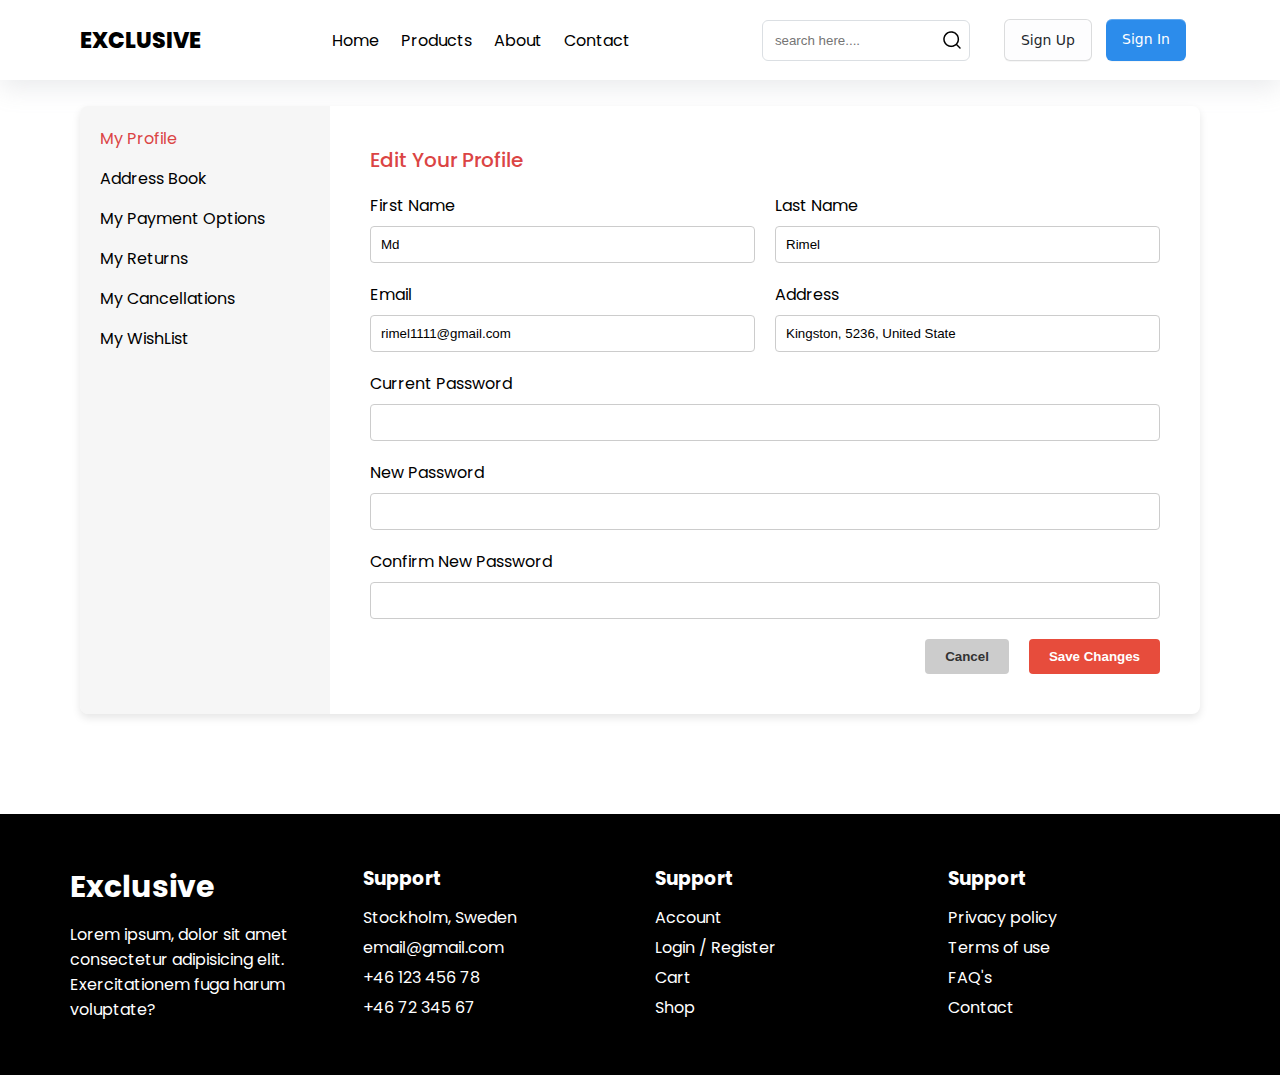
<file: profile.html>
<!DOCTYPE html>
<html lang="en">
  <head>
    <meta charset="UTF-8" />
    <meta name="viewport" content="width=device-width, initial-scale=1.0" />
    <title>Profile</title>
    <link rel="stylesheet" href="./css/styles.css" />

    <link rel="stylesheet" href="./css/profile.css" />
  </head>

  <body>
    <nav class="nav">
      <div class="container nav_container">
        <a href="#" class="nav_logo">EXCLUSIVE</a>
        <ul class="nav_list">
          <li class="nav_item">
            <a href="./index.html" class="nav_link">Home</a>
          </li>
          <li class="nav_item">
            <a href="./products.html" class="nav_link">Products</a>
          </li>
          <li class="nav_item">
            <a href="./about.html" class="nav_link">About</a>
          </li>
          <li class="nav_item">
            <a href="./contact.html" class="nav_link">Contact</a>
          </li>
        </ul>
        <div class="nav_items">
          <form action="#" class="nav_form">
            <input
              type="text"
              class="nav_input"
              placeholder="search here...."
            />
            <img src="./image/search.png" alt="" class="nav_search" />
          </form>
          <!-- Div cho trạng thái chưa đăng nhập -->
          <div class="auth-actions">
            <a href="./sign-up.html" class="button-4" role="button">Sign Up</a>

            <a href="./login.html" class="btn-login" role="button">Sign In</a>
            <div></div>
          </div>
          <!-- Div cho trạng thái đã đăng nhập -->
          <div class="user-actions">
            <a href="./liked.html" class="user-actions-liked">
              <img src="./image/heart.png" alt="" />
            </a>

            <a href="/cart.html">
              <img src="./image/cart.png" alt="" />
            </a>
            <a href="./profile.html">
              <img src="./image/user.png" alt="" />
            </a>
          </div>
        </div>
        <span class="hamburger">
          <svg
            xmlns="http://www.w3.org/2000/svg"
            fill="none"
            viewBox="0 0 24 24"
            stroke-width="1.5"
            stroke="currentColor"
            class="w-6 h-6"
          >
            <path
              stroke-linecap="round"
              stroke-linejoin="round"
              d="M3.75 6.75h16.5M3.75 12h16.5m-16.5 5.25h16.5"
            />
          </svg>
        </span>
      </div>
    </nav>
    <nav class="mobile_nav mobile_nav_hide">
      <div class="nav-mobile">
        <form action="#" class="nav_form">
          <input type="text" class="nav_input" placeholder="search here...." />
          <img src="./image/search.png" alt="" class="nav_search" />
        </form>
        <!-- Div cho trạng thái chưa đăng nhập -->
        <div class="auth-actions">
          <a href="./sign-up.html" class="button-4" role="button">Sign Up</a>

          <a href="./login.html" class="btn-login" role="button">Sign In</a>
          <div></div>
        </div>
        <!-- Div cho trạng thái đã đăng nhập -->
        <div class="user-actions">
          <a href="./liked.html" class="user-actions-liked">
            <img src="./image/heart.png" alt="" />
          </a>

          <a href="/cart.html">
            <img src="./image/cart.png" alt="" />
          </a>
          <a href="./profile.html">
            <img src="./image/user.png" alt="" />
          </a>
        </div>
      </div>
      <ul class="mobile_nav_list">
        <li class="mobile_nav_item">
          <a href="./index.html" class="mobile_nav_link">Home</a>
        </li>
        <li class="mobile_nav_item">
          <a href="./products.html" class="mobile_nav_link">Products</a>
        </li>
        <li class="mobile_nav_item">
          <a href="./about.html" class="mobile_nav_link">About</a>
        </li>
        <li class="mobile_nav_item">
          <a href="./contact.html" class="mobile_nav_link">Contact</a>
        </li>
        <li class="mobile_nav_item">
          <a href="/sign-up.html" class="mobile_nav_link">Sign Up</a>
        </li>
        <li class="mobile_nav_item">
          <a href="/cart.html" class="mobile_nav_link">Cart</a>
        </li>
        <li class="mobile_nav_item">
          <a href="./checkOut.html" class="mobile_nav_link">Check Cout</a>
        </li>
      </ul>
    </nav>
    <section class="section">
      <div class="container">
        <div class="profile">
          <div class="sidebar">
            <ul class="menu">
              <li class="menu-item active"><a href="#">My Profile</a></li>
              <li class="menu-item"><a href="#">Address Book</a></li>
              <li class="menu-item"><a href="#">My Payment Options</a></li>
              <li class="menu-item"><a href="#">My Returns</a></li>
              <li class="menu-item"><a href="#">My Cancellations</a></li>
              <li class="menu-item"><a href="#">My WishList</a></li>
            </ul>
          </div>
          <div class="content">
            <h2>Edit Your Profile</h2>
            <form>
              <div class="form-row">
                <div class="form-group">
                  <label for="first-name">First Name</label>
                  <input type="text" id="first-name" value="Md" />
                </div>
                <div class="form-group">
                  <label for="last-name">Last Name</label>
                  <input type="text" id="last-name" value="Rimel" />
                </div>
              </div>
              <div class="form-row">
                <div class="form-group">
                  <label for="email">Email</label>
                  <input type="email" id="email" value="rimel1111@gmail.com" />
                </div>
                <div class="form-group">
                  <label for="address">Address</label>
                  <input
                    type="text"
                    id="address"
                    value="Kingston, 5236, United State"
                  />
                </div>
              </div>
              <div class="form-row">
                <div class="form-group full-width">
                  <label for="current-password">Current Password</label>
                  <input type="password" id="current-password" />
                </div>
              </div>
              <div class="form-row">
                <div class="form-group full-width">
                  <label for="new-password">New Password</label>
                  <input type="password" id="new-password" />
                </div>
              </div>
              <div class="form-row">
                <div class="form-group full-width">
                  <label for="confirm-password">Confirm New Password</label>
                  <input type="password" id="confirm-password" />
                </div>
              </div>
              <div class="form-actions">
                <button type="button" class="cancel-btn">Cancel</button>
                <button type="submit" class="save-btn">Save Changes</button>
              </div>
            </form>
          </div>
        </div>
      </div>
    </section>

    <footer class="footer">
      <div class="container footer_container">
        <div class="footer_item">
          <a href="#" class="footer_logo">Exclusive</a>
          <div class="footer_p">
            Lorem ipsum, dolor sit amet consectetur adipisicing elit.
            Exercitationem fuga harum voluptate?
          </div>
        </div>
        <div class="footer_item">
          <h3 class="footer_item_titl">Support</h3>
          <ul class="footer_list">
            <li class="li footer_list_item">Stockholm, Sweden</li>
            <li class="li footer_list_item">email@gmail.com</li>
            <li class="li footer_list_item">+46 123 456 78</li>
            <li class="li footer_list_item">+46 72 345 67</li>
          </ul>
        </div>
        <div class="footer_item">
          <h3 class="footer_item_titl">Support</h3>
          <ul class="footer_list">
            <li class="li footer_list_item">Account</li>
            <li class="li footer_list_item">Login / Register</li>
            <li class="li footer_list_item">Cart</li>
            <li class="li footer_list_item">Shop</li>
          </ul>
        </div>
        <div class="footer_item">
          <h3 class="footer_item_titl">Support</h3>
          <ul class="footer_list">
            <li class="li footer_list_item">Privacy policy</li>
            <li class="li footer_list_item">Terms of use</li>
            <li class="li footer_list_item">FAQ's</li>
            <li class="li footer_list_item">Contact</li>
          </ul>
        </div>
      </div>
    </footer>
  </body>
</html>
</file>
<file: css/styles.css>
/* @import url("https://fonts.googleapis.com/css2?family=Inter:wght@200;300;500;600;700;800;900&display=swap"); */
@import url("https://fonts.googleapis.com/css2?family=Poppins:wght@400;500;600;700;800;900&display=swap");
:root {
  --font-main: "Inter", sans-serif;
  --colo-primary: #db4444;
  --colo-dark-1: #000000;
  --colo-dark-2: #7d8184;
  --colo-white-1: #ffffff;
  --colo-white-2: #f5f5f5;
  --color-green: #00d656;
}

* {
  padding: 0px;
  margin: 0px;
  box-sizing: border-box;
}
html {
  font-size: 10px;
  /* 1 rem 10px */
}
body {
  font-family: "Poppins", sans-serif;
  font-size: 1.6rem;
}
a {
  text-decoration: none;
}
ul {
  list-style: none;
}
.container {
  max-width: 114rem;
  margin: 0 auto;
  padding: 0rem 1rem;
}
.w-6 {
  width: 2rem;
  height: 2rem;
}
.h-6 {
  fill: rgb(239, 140, 1);
}
/* navbaar */
.nav {
  width: 100%;
  height: 8rem;
  /* border-bottom: 1px solid var(--colo-dark-2); */
  box-shadow: rgba(149, 157, 165, 0.2) 0px 8px 24px;
}
.nav_container {
  width: 100%;
  height: 100%;
  display: flex;
  justify-content: space-between;
  align-items: center;
}
.nav_list {
  display: flex;
}
.nav_items {
  display: flex;
}
.nav_logo {
  font-size: 2.2rem;
  font-weight: 800;
  color: var(--colo-dark-1);
}
.nav_item {
  margin: 0rem 0.5rem;
}
.nav_link {
  padding: 0.6rem;
  color: var(--colo-dark-1);
}
.nav_form {
  margin-right: 24px;
  padding: 0.8rem;
  background-color: var(--colo-white-1);
  display: flex;
  align-items: center;
  border: 1px solid #dbdfe3;
  border-radius: 6px;
  width: 208px;
}
.nav_input {
  padding: 0.4rem;
  background-color: transparent;
  outline: none;
  border: none;
}
.auth-actions {
  /* display: none; */
  display: flex;
  gap: 14px;
}
.user-actions {
  display: none;
  /* display: flex; */
  align-items: center;
  gap: 16px;
}
.user-actions-liked {
  margin-left: 24px;
}
.button-4 {
  appearance: none;
  background-color: #fafbfc64;
  border: 1px solid rgba(27, 31, 35, 0.15);
  border-radius: 6px;
  box-shadow: rgba(27, 31, 35, 0.04) 0 1px 0,
    rgba(255, 255, 255, 0.25) 0 1px 0 inset;
  box-sizing: border-box;
  color: #24292e;
  cursor: pointer;
  display: inline-block;
  font-family: -apple-system, system-ui, "Segoe UI", Helvetica, Arial,
    sans-serif, "Apple Color Emoji", "Segoe UI Emoji";
  font-size: 14px;
  font-weight: 500;
  line-height: 20px;
  list-style: none;
  padding: 10px 16px;
  position: relative;
  transition: background-color 0.2s cubic-bezier(0.3, 0, 0.5, 1);
  user-select: none;
  -webkit-user-select: none;
  touch-action: manipulation;
  vertical-align: middle;
  white-space: nowrap;
  word-wrap: break-word;
}

.button-4:hover {
  background-color: #f3f4f6;
  text-decoration: none;
  transition-duration: 0.1s;
}

.button-4:disabled {
  background-color: #fafbfc;
  border-color: rgba(27, 31, 35, 0.15);
  color: #959da5;
  cursor: default;
}

.button-4:active {
  background-color: #edeff2;
  box-shadow: rgba(225, 228, 232, 0.2) 0 1px 0 inset;
  transition: none 0s;
}

.button-4:focus {
  outline: 1px transparent;
}

.button-4:before {
  display: none;
}

.button-4:-webkit-details-marker {
  display: none;
}

.btn-login {
  appearance: none;
  background-color: #0f7ce8e0;

  border-radius: 6px;
  box-shadow: rgba(27, 31, 35, 0.04) 0 1px 0,
    rgba(255, 255, 255, 0.25) 0 1px 0 inset;
  box-sizing: border-box;
  color: #ffffff;
  cursor: pointer;
  display: inline-block;
  font-family: -apple-system, system-ui, "Segoe UI", Helvetica, Arial,
    sans-serif, "Apple Color Emoji", "Segoe UI Emoji";
  font-size: 14px;
  font-weight: 500;
  line-height: 20px;
  list-style: none;
  padding: 10px 16px;
  position: relative;
  transition: background-color 0.2s cubic-bezier(0.3, 0, 0.5, 1);
  user-select: none;
  -webkit-user-select: none;
  touch-action: manipulation;
  vertical-align: middle;
  white-space: nowrap;
  word-wrap: break-word;
}
.nav_search {
  cursor: pointer;
}
.nav_items {
  display: flex;
  align-items: center;
  gap: 10px;
}
.nav_heart {
  margin-left: 1rem;
  cursor: pointer;
}
.nav_cart {
  margin-left: 1rem;
  cursor: pointer;
}

/* header */
.header_container {
  width: 100%;
  display: flex;
  margin-top: 4rem;
}
.header_filter {
  width: 25%;
  display: flex;
  flex-direction: column;
  justify-content: space-around;
}
.header_filter_link {
  color: var(--colo-dark-1);
}
/* ==================== slide top ============== */
.container.slide {
  margin-top: 30px;
  overflow: hidden;
}
.slide-item {
  width: 100%;
  height: 316px;
  display: flex;
  align-items: center;
  justify-content: space-around;
  padding: 0 20px;
  overflow: hidden;
  background-image: url("../image/bg-slide.png");
  background-repeat: no-repeat;
  background-size: cover;
  border-radius: 16px;
  text-align: left;
}
.slide-item-des {
  color: var(--colo-white-1);
  font-family: "HK Grotesk";
  font-size: 24px;
  font-style: normal;
  font-weight: 600;
  line-height: 30px;
  /* 100% */
}
.slide-item-heading {
  color: var(--White, #fff);
  font-family: "HK Grotesk";
  font-size: 54px;
  font-style: normal;
  font-weight: 700;

  /* 100% */
  margin: 20px 0;
}
.slide-item-label {
  color: var(--White, #fff);
  font-family: "HK Grotesk";
  font-size: 24px;
  font-style: normal;
  font-weight: 600;
  line-height: 30px;
  /* 100% */
}
.swiper-button-wrap {
  display: flex;
  align-items: center;
  gap: 20px;
}
.swiper-button-next,
.swiper-button-prev {
  width: 60px;
  height: 60px;
  border-radius: 100rem;
  background-color: var(--colo-white-1);
  font-size: 10px;
}
.swiper-button-next2,
.swiper-button-prev2,
.swiper-button-next3,
.swiper-button-prev3 {
  width: 40px;
  height: 40px;
  background-color: #dedede;
  position: relative;
}

.swiper-button-next > svg {
  width: 20px;
  height: 20px;
}
.swiper-button-prev > svg {
  width: 20px;
  height: 20px;
}
.swiper-button-next:after,
.swiper-button-prev:after {
  display: none;
}
.slide-item img {
  width: 256px;
  object-fit: cover;
}
/* section */
.section {
  margin-top: 26px;
}

/* flash sale */

.section_category_p {
  border-left: 1.4rem solid var(--colo-primary);
  padding-left: 1.5rem;
  margin-bottom: 1.5rem;
  color: var(--colo-primary);
  font-size: 1.3rem;
}
.section_header {
  display: flex;
  align-items: flex-end;
  justify-content: space-between;
  margin-bottom: 4rem;
}
.section_header_left {
  display: flex;
  align-items: center;
}
.section_title {
  margin-right: 78px;
  font-size: 3.6rem;
}
.countdown-container {
  display: flex;
  gap: 16px;
}

.countdown-section {
  text-align: center;
}

.countdown-label {
  font-size: 12px;
  font-weight: 500;
  color: #555;
}

.countdown-value {
  font-size: 36px;
  font-weight: bold;
  color: #333;
}
.separator {
  font-size: 36px;
  font-weight: bold;
  color: #e07575;
  margin: 0 10px;
  line-height: 1;
  /* Align vertically with the numbers */
}
/* swiper slide */
.swiper {
  width: 100%;
  height: 100%;
  margin-bottom: 5rem;
}

.swiper-slide {
  text-align: center;
  font-size: 18px;
  background: #fff;
  display: flex;
  justify-content: center;
  align-items: center;
}

/* cards */
.card {
  margin-bottom: 5rem;
  box-shadow: rgba(149, 157, 165, 0.2) 0px 8px 24px;
  border-radius: 6px;
  overflow: hidden;
}
.card_top {
  width: 100%;
  height: 22rem;
  position: relative;
}
.card_img {
  width: 100%;
  height: 100%;
}
.card_tag {
  position: absolute;
  top: 1rem;
  left: 1rem;
  z-index: 9;
  background-color: var(--colo-primary);
  padding: 0.4rem 0.7rem;
  font-size: 1rem;
  font-weight: 600;
  color: var(--colo-white-1);
  border-radius: 0.5rem;
}
.card_top_icons {
  position: absolute;
  z-index: 9;
  top: 1rem;
  right: 1rem;
}
.card_top_icon {
  width: 3.4rem;
  height: 3.4rem;
  padding: 1rem;
  background-color: var(--colo-white-1);
  border-radius: 10rem;
}
.card_body {
  margin-top: 1rem;
  text-align: left;
  padding: 8px 8px;
}
.card_title {
  font-size: 1.6rem;
  margin-bottom: 1rem;
}
.card_list_price {
  display: flex;
  align-items: center;
  gap: 10px;
  margin-bottom: 1rem;
}
.card_price {
  color: var(--colo-primary);
}
.card_del {
  color: #000;

  font-style: normal;
  font-weight: 500;
  /* 150% */
  text-decoration-line: strikethrough;
  opacity: 0.5;
}
.card_ratings {
  display: flex;
}
.card_stars {
  margin-right: 1rem;
}
.container_btn {
  width: 100%;
  text-align: center;
}
.container_btn_a {
  background-color: var(--colo-primary);
  color: var(--colo-white-1);
  padding: 1.6rem 3rem;
  border-radius: 0.5rem;
}

/* categories */
.categories {
  width: 100%;
  display: grid;
  grid-template-columns: repeat(auto-fit, minmax(14rem, 1fr));
  grid-gap: 2rem;
}
.category {
  text-align: center;
  padding: 3rem;
  border: 1px solid var(--colo-white-2);
  transition: all 0.3s ease;
  cursor: pointer;
}
.category:hover {
  background-color: var(--colo-primary);
}
.category_icon {
  width: 3.5rem;
  height: auto;
}

/* trending */
.trending-mb {
  margin-top: 25px !important;
  margin-bottom: 26px;
  display: block;
}
.trending {
  background-color: var(--colo-dark-1);
  padding: 6rem 4rem;
  width: 100%;
  display: grid;
  grid-template-columns: repeat(auto-fit, minmax(22rem, 1fr));
  grid-gap: 2rem;
  align-items: center;
  border-radius: 12px;
}
.trending_img {
  width: 100%;
}
.trending_p {
  color: var(--color-green);
}
.trending_title {
  color: var(--colo-white-1);
  font-size: 4rem;
  margin-top: 1rem;
  margin-bottom: 3rem;
}
.trending_btn {
  background-color: var(--color-green);
  padding: 1rem 2rem;
  color: var(--colo-white-1);
}
.products {
  width: 100%;
  display: grid;
  grid-template-columns: repeat(auto-fit, minmax(22rem, 1fr));
  grid-gap: 2rem;
}

/* gallery */
.gallery_item {
  width: 100%;
  position: relative;
}
.gallery {
  width: 100%;
  display: grid;
  grid-template-columns: repeat(7, 1fr);
  grid-template-rows: repeat(8, 4vw);
  grid-gap: 1.5rem;
}
.gallery_item {
  width: 100%;
}
.gallery_item_img {
  width: 100%;
  height: 100%;
  object-fit: cover;
}
.gallery_item_content {
  position: absolute;
  bottom: 2rem;
  left: 2rem;
  z-index: 9;
  width: 70%;
}
.gallery_item_title {
  color: var(--colo-white-1);
  font-size: 2.2rem;
}
.gallery_item_p {
  color: var(--colo-white-1);
  font-size: 1.4rem;
  margin: 1rem 0rem;
}
.gallery_item_link {
  color: var(--colo-white-1);
  text-decoration: underline;
}
.gallery_item_1 {
  grid-column-start: 1;
  grid-column-end: 4;
  grid-row-start: 1;
  grid-row-end: 8;
}
.gallery_item_2 {
  grid-column-start: 4;
  grid-column-end: 8;
  grid-row-start: 1;
  grid-row-end: 4;
}
.gallery_item_3 {
  grid-column-start: 4;
  grid-column-end: 6;
  grid-row-start: 4;
  grid-row-end: 8;
}
.gallery_item_4 {
  grid-column-start: 6;
  grid-column-end: 8;
  grid-row-start: 4;
  grid-row-end: 8;
}

/* services */
.services_container {
  width: 100%;
  display: grid;
  grid-template-columns: repeat(auto-fit, minmax(22rem, 1fr));
  grid-gap: 3rem;
}
.service {
  text-align: center;
}
.service_title {
  margin: 1.5rem 0rem;
}
/* footer */
.footer {
  margin-top: 10rem;
  background-color: var(--colo-dark-1);
}
.footer_container {
  width: 100%;
  display: grid;
  grid-template-columns: repeat(auto-fit, minmax(20rem, 1fr));
  grid-gap: 3rem;
  padding: 5rem 0rem;
  color: var(--colo-white-1);
}
.footer_logo {
  font-size: 3rem;
  color: var(--colo-white-1);
  font-weight: 700;
}
.footer_p {
  margin-top: 1.2rem;
}
.footer_item_titl {
  margin-bottom: 1.2rem;
}
.footer_list_item {
  margin: 0.5rem 0rem;
}
.footer_bottom_container {
  width: 100%;
  text-align: center;
}
.footer_copy {
  color: var(--colo-dark-2);
  padding: 1.5rem 0rem;
}

@media only screen and (max-width: 1070px) {
  .header_container {
    flex-direction: column;
  }
  .header_filter {
    display: none;
  }
}
.hamburger {
  display: none;
  cursor: pointer;
}
.hamburger > svg {
  width: 4.5rem;
  height: 4.5rem;
}
@media only screen and (max-width: 800px) {
  .top_nav {
    display: none;
  }
  .nav_list {
    display: none;
  }
  .nav_items {
    display: none;
  }
  .mobile_nav {
    padding: 14px;
  }
  .nav_input {
    width: 100%;
  }
  .user-actions {
    margin: 10px 0;
    justify-content: space-evenly;
  }
  .auth-actions {
    margin-top: 20px;
    justify-content: center;
  }
  .nav_form {
    width: 100%;
  }
  .hamburger {
    display: block;
  }
  .slide-item-des,
  .slide-item-label {
    font-size: 18px;
  }
  .slide-item-heading {
    font-size: 26px;
    margin-top: 10px;
    margin-bottom: 10px;
  }
  .slide-item img {
    width: 200px;
  }
  .swiper-button-next,
  .swiper-button-prev {
    width: 46px;
    height: 46px;
  }
  .section_title {
    font-size: 2.6rem;
    margin-right: 40px;
  }
  .countdown-container {
    gap: 2px;
  }
  .countdown-value {
    font-size: 24px;
  }
}
@media only screen and (max-width: 800px) {
  .gallery {
    width: 100%;
    display: flex;
    flex-direction: column;
  }
}
@media (max-width: 768px) {
  .slide-item {
    height: 200px;
    justify-content: space-between;
  }
  .slide-item img {
    width: 148px;
  }
  .slide-item-des,
  .slide-item-label {
    font-size: 12px;
  }
  .slide-item-heading {
    font-size: 16px;
    margin-top: 0;
    margin-bottom: 0;
  }
  .section_header {
    flex-wrap: wrap;
  }
  .swiper-button-wrap {
    display: flex;
    align-items: center;
    gap: 20px;
    justify-content: center;
    margin: 35px auto;
    margin-bottom: 0;
  }
  .swiper-button-next2,
  .swiper-button-prev2,
  .swiper-button-next3,
  .swiper-button-prev3 {
    width: 30px;
    height: 30px;
    background-color: #dedede;
    position: relative;
  }
  .swiper-button-next.mobile,
  .swiper-button-prev.mobile {
    display: none;
  }
  .swiper-button-prev > svg,
  .swiper-button-next > svg {
    width: 16px;
    height: 16px;
  }

  .card_top {
    height: fit-content;
  }
  .card_img {
    object-fit: contain;
  }
  .card_body {
    margin-top: 1rem;
    text-align: left;
    padding: 0px 4px;
    padding-bottom: 6px;
  }
  .card_stars svg {
    width: 16px;
    height: 16px;
  }
  .add_to_cart svg {
    width: 28px;
    height: 28px;
  }
  .trending_title {
    font-size: 30px;
  }
  .footer_container {
    padding-left: 18px;
    padding-right: 20px;
  }
  .section_title {
    font-size: 1.6rem;
    margin-right: 20px;
  }

  .countdown-container {
    gap: 0px;
  }

  .countdown-value {
    font-size: 14px;
  }
  .countdown-label {
    font-size: 12px;
  }
  .separator {
    font-size: 16px;
    font-weight: bold;
    color: #e07575;
    margin: 0 6px;
    line-height: 1;
  }
    .footer_logo {
      font-size: 18px;
    }
        .footer_container {
          gap: 14px;
        }
                .footer_item_titl {
                  font-size: 16px;
                }
}
/* mobile nav */
.mobile_nav {
  background-color: var(--colo-white-1);
  position: absolute;
  z-index: 99;
  height: 100vh;
  border-right: 1px solid var(--colo-dark-2);
  transition: all 0.5s ease;
}
.mobile_nav_item {
  padding: 2rem 10rem 2rem 5rem;
  border-bottom: 1px solid var(--colo-white-2);
}
.mobile_nav_link {
  color: var(--colo-dark-1);
  padding: 1.2rem 5rem 1.2rem 0rem;
}
.mobile_nav_hide {
  display: none;
}

/* Cart page */
.cart {
  width: 100%;
}
.cart_header {
  padding: 1.5rem;
  background-color: var(--colo-white-2);
  display: flex;
  justify-content: space-between;
  align-items: center;
  border-radius: 1px;
}

.cart_item {
  margin-top: 2rem;
  padding: 1.5rem;
  background-color: var(--colo-white-2);
  display: flex;
  justify-content: space-between;
  align-items: center;
  border-radius: 1px;
}
.cart_product {
  display: flex;
  flex-direction: column;
}
.cart_img {
  width: 7%;
}
.cart_total {
  margin-top: 2rem;
  text-align: right;
}
.add_to_cart {
  border: 0;
  margin-left: auto;
  display: flex;
  cursor: pointer;
}

/* Authentications */
.auth_container {
  width: 100%;
  display: flex;
  align-items: center;
  height: 90vh;
}
.auth_img {
  width: 50%;
  height: 100%;
}
.auth_img > img {
  width: 100%;
  height: 100%;
  object-fit: cover;
}
.auth_content {
  width: 50%;
}

@media only screen and (max-width: 800px) {
  .auth_img {
    display: none;
  }
  .auth_content {
    width: 100%;
  }
}

.auth_content {
  padding: 10rem;
}
.form_title {
  font-size: 3.2rem;
}
.auth_p {
  margin: 2rem 0rem;
}
.form_group {
  width: 100%;
}
.form_input {
  width: 100%;
  margin-bottom: 2rem;
  padding: 1rem 0.6rem;
  border: none;
  outline: none;
  border-bottom: 1px solid var(--colo-dark-2);
}
.form_pass {
  margin-bottom: 1rem;
}
.form_btn {
  width: 100%;
  padding: 1.3rem;
  background-color: var(--colo-primary);
  color: var(--colo-white-1);
  border: none;
  outline: none;
  margin-bottom: 1.5rem;
}
.form_link {
  color: var(--colo-white-1);
}
.form_group > span {
  margin-top: 2rem;
}
</file>
<file: css/profile.css>
.profile {
    display: flex;
        background-color: #fff;
        box-shadow: 0 4px 8px rgba(0, 0, 0, 0.1);
        border-radius: 8px;
        overflow: hidden;
        max-width: 1200px;
        width: 100%;
}
.sidebar {
    background-color: #f0f0f091;
    padding: 20px;
    min-width: 250px;
}

.menu {
    list-style: none;
}

.menu-item {
    margin-bottom: 15px;
}

.menu-item a {

color: #000;
    /* Title/16PX Regular */
    font-family: Poppins;
    font-size: 16px;
    font-style: normal;
    font-weight: 400;
    line-height: 24px;
    /* 150% */
}

.menu-item.active a {
    color: #DB4444;
}

.content {
    padding: 40px;
    flex: 1;
}

.content h2 {
    color: var(--Secondary-2, #DB4444);
    
        /* Title/20PX Medium */
        font-family: Poppins;
        font-size: 20px;
        font-style: normal;
        font-weight: 500;
        line-height: 28px;
        /* 140% */
    margin-bottom: 20px;
}

.form-row {
    display: flex;
    margin-bottom: 20px;
}

.form-group {
    flex: 1;
    margin-right: 20px;
}

.form-group:last-child {
    margin-right: 0;
}

.full-width {
    flex: 1;
    margin-right: 0;
}

label {
    display: block;
    margin-bottom: 8px;
color: var(--Text2, #000);

    /* Title/16PX Regular */
    font-family: Poppins;
    font-size: 16px;
    font-style: normal;
    font-weight: 400;
    line-height: 24px;
    /* 150% */
}

input {
    width: 100%;
    padding: 10px;
    border: 1px solid #ccc;
    border-radius: 4px;
}

.form-actions {
    display: flex;
    justify-content: flex-end;
    gap: 20px;
    margin-top: 20px;
}

.cancel-btn,
.save-btn {
    padding: 10px 20px;
    border: none;
    border-radius: 4px;
    cursor: pointer;
    font-weight: bold;
}

.cancel-btn {
    background-color: #ccc;
    color: #333;
}

.save-btn {
    background-color: #e74c3c;
    color: #fff;
}

/* Media Queries for Responsive Design */

/* Tablet view */
@media (max-width: 1024px) {
    .profile {
        flex-direction: column;
    }

    .sidebar {
        min-width: 100%;
    }

    .content {
        padding: 20px;
    }

    .form-row {
        flex-direction: column;
    }

    .form-group {
        margin-right: 0;
        margin-bottom: 20px;
    }

    .form-group:last-child {
        margin-bottom: 0;
    }
}

/* Mobile view */
@media (max-width: 640px) {
    .content h2 {
        font-size: 18px;
        margin-bottom: 15px;
    }

    .form-row {
        flex-direction: column;
    }

    .form-group {
        margin-right: 0;
        margin-bottom: 15px;
    }

    .form-group:last-child {
        margin-bottom: 0;
    }

    .form-actions {
        flex-direction: column;
        align-items: stretch;
        gap: 10px;
    }

    .cancel-btn,
    .save-btn {
        width: 100%;
    }
}
</file>
